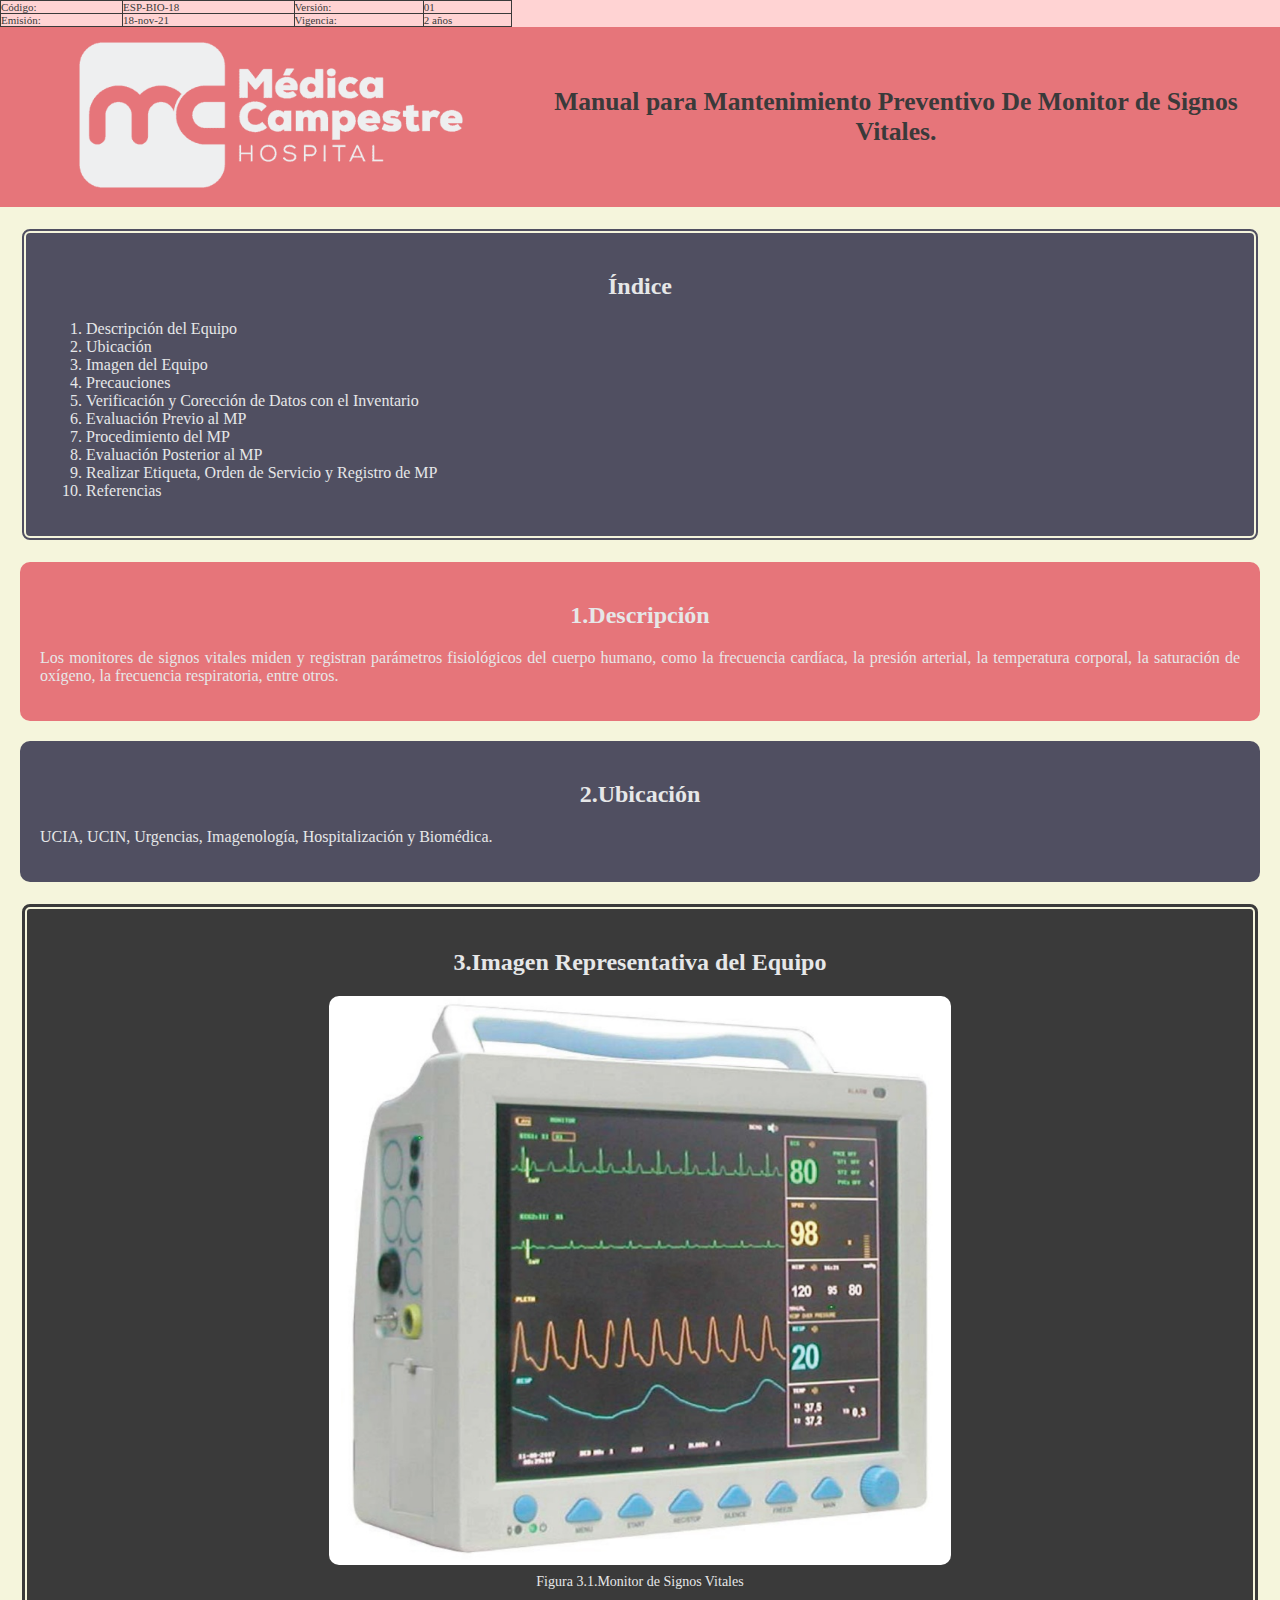
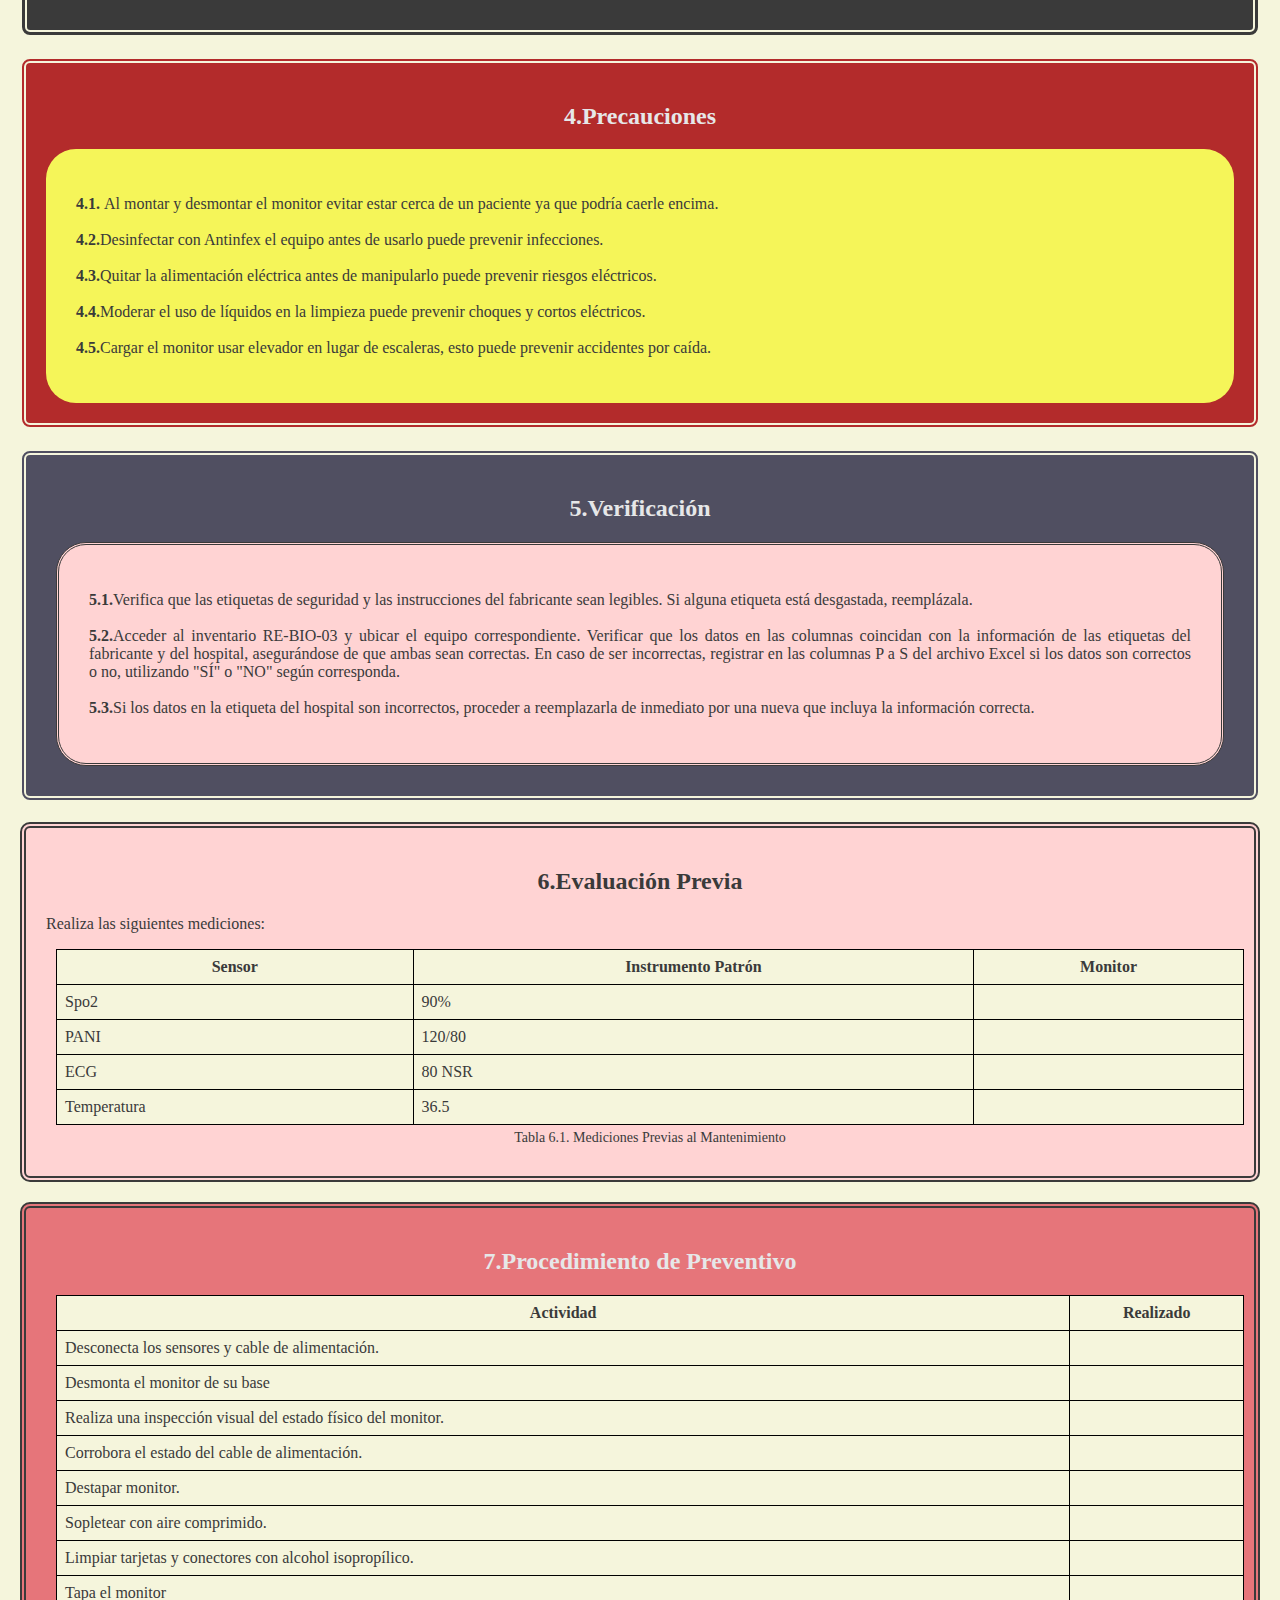
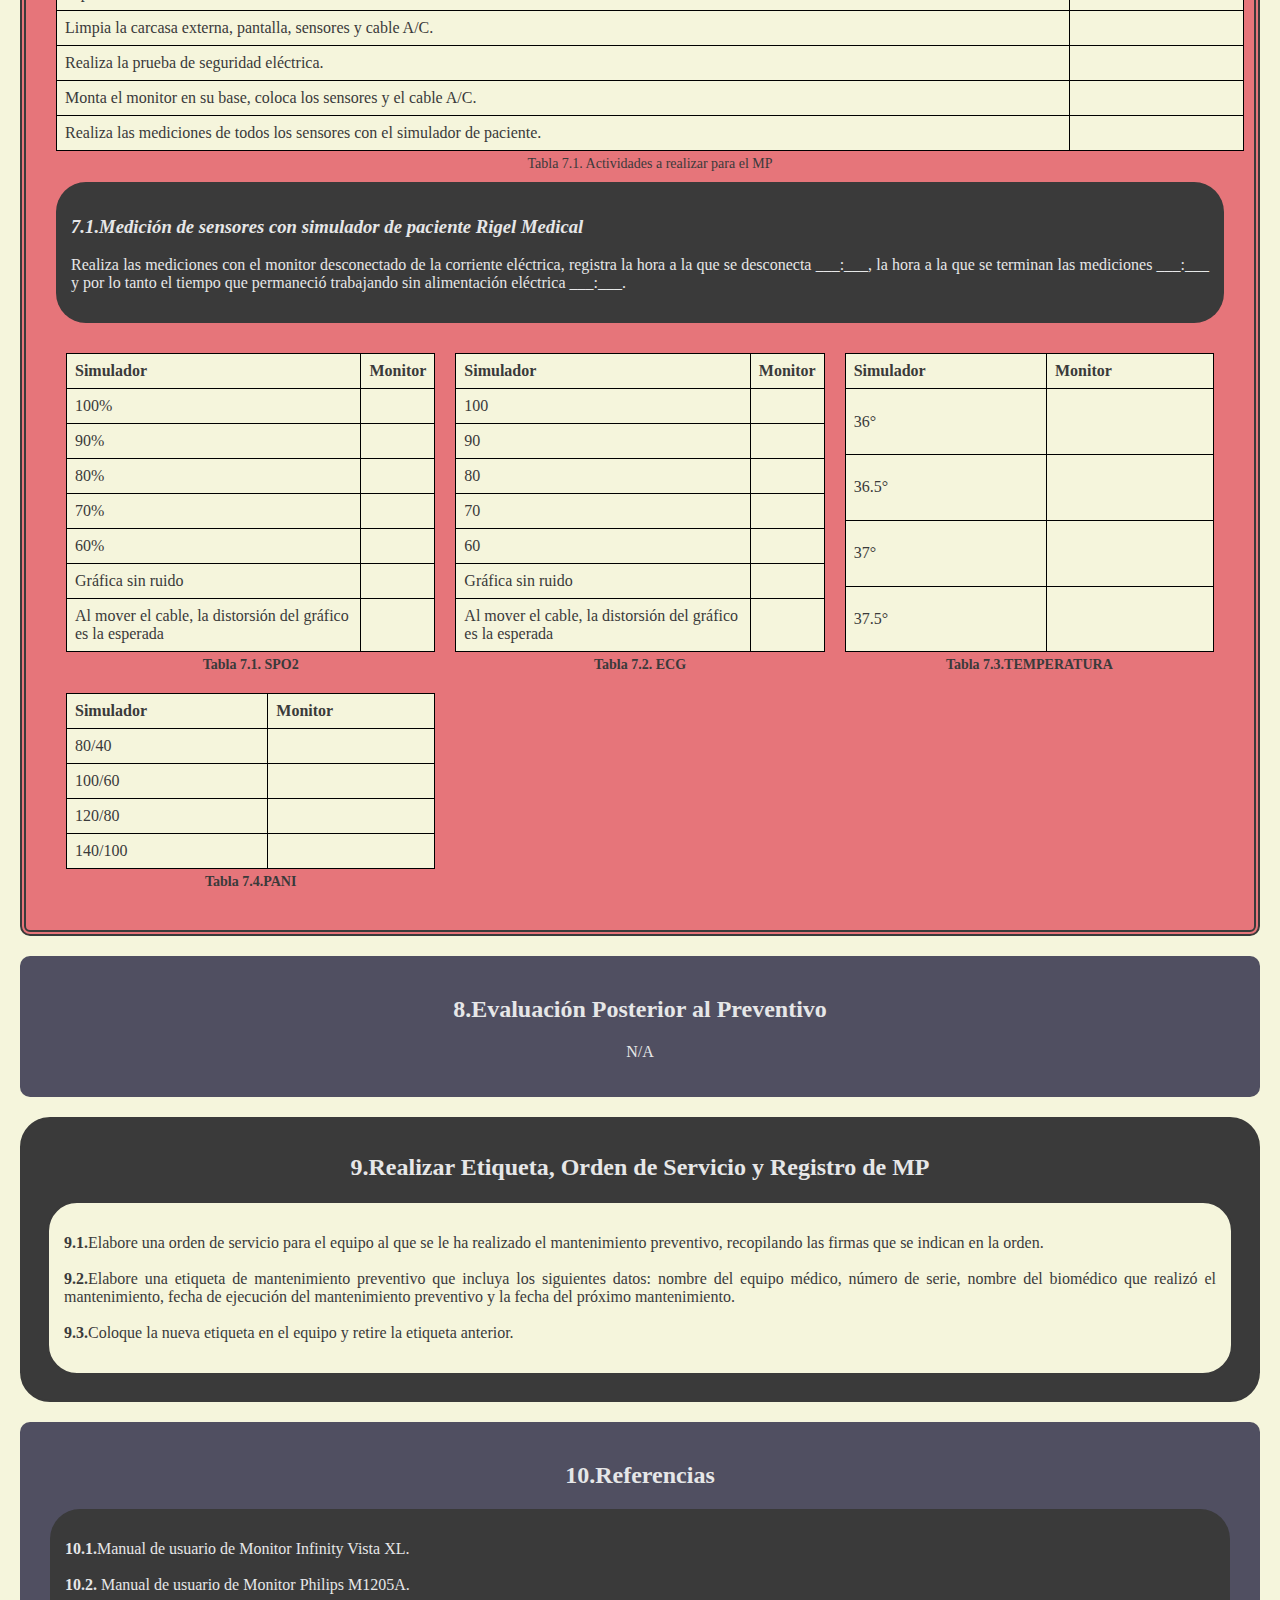
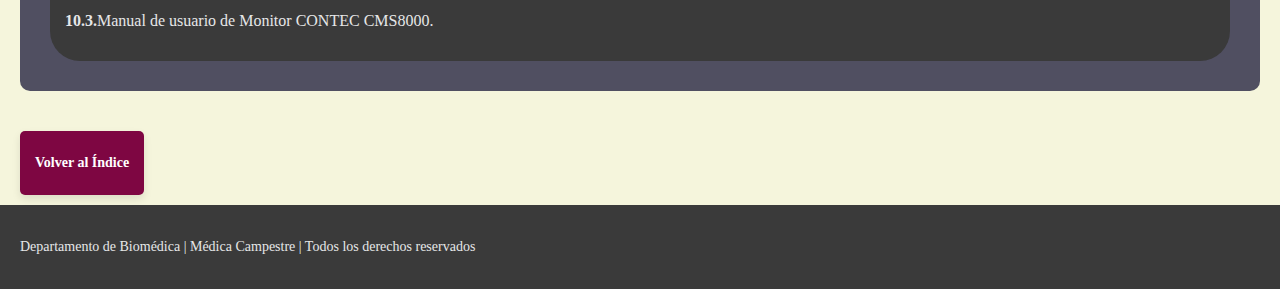
<file: index.html>
<!DOCTYPE html>
<html>
    <head>
        <meta charset="UTF-8">
        <meta name="viewport" content="width=device-width, initial-scale=1.0">
        <title>Manual para Mantenimiento Preventivo De Monitor de Signos Vitales.</title>
        <link rel="stylesheet" href="index.css">
    </head>
    <body>
        <div class="tabla-codigo">
            <table>
                <tr>
                    <td>Código: </td>
                    <td>ESP-BIO-18</td>
                    <td>Versión:</td>
                    <td>01</td>
                </tr>
                <tr>
                    <td>Emisión:</td>
                    <td>18-nov-21</td>
                    <td>Vigencia:</td>
                    <td>2 años</td>
                </tr>
            </table>
        </div>
        <header> 
            <div class="Logo">
                <img src="logo.png" alt="logo ">
            </div>
            <div class="Titulo">
                <h1>Manual para Mantenimiento Preventivo De Monitor de Signos Vitales.</h1>
            </div>
        </header>
        <div id="indice">
            <nav>
                <h2>Índice</h2>
                <ol>
                    <li><a href="#descripcion">Descripción del Equipo</a><br>
                    <li><a href="#ubicacion">Ubicación</a></li>
                    <li><a href="#img-equipo">Imagen del Equipo</a></li>
                    <li><a href="#precauciones">Precauciones</a></li>
                    <li><a href="#verificacion">Verificación y Corección de Datos con el Inventario</a></li>
                    <li><a href="#evaluacionPrevia">Evaluación Previo al MP</a></li>   
                    <li><a href="#procedimiento">Procedimiento del MP</a></li>
                    <li><a href="#evaluacionPosterior">Evaluación Posterior al MP</a></li>
                    <li><a href="#etiqueta-OS-RegistroMP">Realizar Etiqueta, Orden de Servicio y Registro de MP</a></li>
                    <li><a href="#referencias">Referencias</a></li>
                    </ol>
            </nav>
        </div>
        <section id="descripcion">
            <h2><strong>1.Descripción</strong></h2>
            <p>Los monitores de signos vitales miden y registran parámetros fisiológicos del cuerpo humano, como la frecuencia 
                cardíaca, la presión arterial, la temperatura corporal, la saturación de oxígeno, la frecuencia respiratoria, entre otros.
            </p>

        </section>
        
        <section id="ubicacion">
            <h2>2.Ubicación</h2>
            <p>UCIA, UCIN, Urgencias, Imagenología, Hospitalización y Biomédica. </p>

        </section>
        
        <section id="img-equipo">
            <h2>3.Imagen Representativa del Equipo</h2>
            <figure>
              <center> <img src="monitor.jpg" alt=""> </center>
              <figcaption>Figura 3.1.Monitor de Signos Vitales</figcaption>
            </figure>
        </section>
        <section id="precauciones">
                <h2>4.Precauciones</h2>
            <div class="cuadro-amarillo">
                <p>
                    <strong>4.1.</strong>&nbsp;Al montar y desmontar el monitor evitar estar cerca de un paciente ya que podría caerle encima. <br> <br>
                    <strong>4.2.</strong>Desinfectar con Antinfex el equipo antes de usarlo puede prevenir infecciones. <br> <br>
                    <strong>4.3.</strong>Quitar la alimentación eléctrica antes de manipularlo puede prevenir riesgos eléctricos. <br> <br>
                    <strong>4.4.</strong>Moderar el uso de líquidos en la limpieza puede prevenir choques y cortos eléctricos. <br> <br>
                    <strong>4.5.</strong>Cargar el monitor usar elevador en lugar de escaleras, esto puede prevenir accidentes por caída. 
                </p>
                 
                
        
        </div>
            
        </section>
        <section id="verificacion">
            <h2>5.Verificación</h2>
            <div class="cuadro-rosado">
            <p>
                    <strong>5.1.</strong>Verifica que las etiquetas de seguridad y las instrucciones del fabricante sean legibles. Si alguna etiqueta está desgastada, reemplázala. <br> <br>
                    <strong>5.2.</strong>Acceder al inventario RE-BIO-03 y ubicar el equipo correspondiente. Verificar que los datos en las columnas coincidan con la información de las 
                    etiquetas del fabricante y del hospital, asegurándose de que ambas sean correctas. En caso de ser incorrectas, registrar en las columnas P a S del archivo Excel si los 
                    datos son correctos o no, utilizando "SÍ" o "NO" según corresponda. <br> <br>
                    <strong>5.3.</strong>Si los datos en la etiqueta del hospital son incorrectos, proceder a reemplazarla de inmediato por una nueva que incluya la información correcta. 
                
            </p>
        </div>
        </section>
        <section id="evaluacionPrevia">
            <h2>6.Evaluación Previa</h2>
            <p>Realiza las siguientes mediciones:</p>
            <table class="tabla">
                <caption>Tabla 6.1. Mediciones Previas al Mantenimiento</caption>
                <tbody>
                    <tr>
                        <td><strong><center>Sensor</center></strong></td>
                        <td><strong><center>Instrumento Patrón</center></strong></td>
                        <td><strong><center>Monitor</center></strong></td>
                    </tr>
                    <tr>
                       <td>Spo2</td> 
                       <td>90%</td>
                       <td></td>
                       
                    </tr>
                    <tr>
                        <td>PANI</td>
                        <td>120/80</td>
                        <td></td>
                        
                    </tr>
                    <tr>
                        <td>ECG</td>
                        <td>80 NSR</td>
                        <td></td>
                    </tr>
                    <tr>
                        <td>Temperatura</td>
                        <td>36.5</td>
                        <td></td>
                    </tr>

                </tbody>
            </table>

            
            
        </section>
        <section id="procedimiento">
            <h2>7.Procedimiento de Preventivo</h2>
            <table class="tabla">
                <caption>Tabla 7.1. Actividades a realizar para el MP </caption>
                <tr>
                    <td><center><strong>Actividad</strong></center></td>
                    <td><center><strong>Realizado</strong></center></td>
                </tr>
                <tr>
                    <td>Desconecta los sensores y cable de alimentación.</td>
                    <td></td>
                </tr>
                <tr>
                    <td>Desmonta el monitor de su base </td>
                    <td></td>
                    
                </tr>
                <tr>
                    <td>Realiza una inspección visual del estado físico del monitor.</td>
                    <td></td>
                </tr>
                <tr>
                    <td>Corrobora el estado del cable de alimentación.</td>
                    <td></td>
                </tr>
                <tr>
                    <td>Destapar monitor.</td>
                    <td></td>
                </tr>
                <tr>
                    <td>Sopletear con aire comprimido.</td>
                    <td></td>
                </tr>
                
                <tr>
                    <td>Limpiar tarjetas y conectores con alcohol isopropílico.</td>
                        <td></td>
                </tr>
                <tr>
                    <td>Tapa el monitor </td>
                    <td></td>
                </tr>
                <tr>
                    <td>Limpia la carcasa externa, pantalla, sensores y cable A/C.</td>
                    <td></td>
                </tr>
                <tr>
                    <td>Realiza la prueba de seguridad eléctrica.</td>
                    <td></td>
                </tr>
                <tr>
                    <td>Monta el monitor en su base, coloca los sensores y el cable A/C.</td>
                    <td></td>

                </tr>
                <tr>
                    <td>Realiza las mediciones de todos los sensores con el simulador de paciente.</td>
                    <td></td>
                </tr>
            </table>
            
            <div class="cuadro-gris">
                <h3><i><strong>7.1.</strong>Medición de sensores con simulador de paciente Rigel Medical</i></h3>
            <p>Realiza las mediciones con el monitor desconectado de la corriente eléctrica, registra 
                la hora a la que se desconecta ___:___, la hora a la que se terminan las mediciones ___:___ y 
                por lo tanto el tiempo que permaneció trabajando sin alimentación eléctrica ___:___. </p>
               
            </div>
           
                <div class="table-container">
                    <table>
                        <caption>Tabla 7.1. SPO2</caption>
                        <thead>
                            <tr>
                                <th>Simulador</th>
                                <th>Monitor</th>
                            </tr>
                        </thead>
                        <tbody>
                            <tr><td>100%</td><td></td></tr>
                            <tr><td>90%</td><td></td></tr>
                            <tr><td>80%</td><td></td></tr>
                            <tr><td>70%</td><td></td></tr>
                            <tr><td>60%</td><td></td></tr>
                            <tr><td>Gráfica sin ruido</td><td></td></tr>
                            <tr><td>Al mover el cable, la distorsión del gráfico es la esperada</td><td></td></tr>
                        </tbody>
                    </table>
            
                    <table>
                        <caption>Tabla 7.2. ECG</caption>
                        <thead>
                            <tr>
                                <th>Simulador</th>
                                <th>Monitor</th>
                            </tr>
                        </thead>
                        <tbody>
                            <tr><td>100</td><td></td></tr>
                            <tr><td>90</td><td></td></tr>
                            <tr><td>80</td><td></td></tr>
                            <tr><td>70</td><td></td></tr>
                            <tr><td>60</td><td></td></tr>
                            <tr><td>Gráfica sin ruido</td><td></td></tr>
                            <tr><td>Al mover el cable, la distorsión del gráfico es la esperada</td><td></td></tr>
                        </tbody>
                    </table>
            
                    <table>
                        <caption>Tabla 7.3.TEMPERATURA</caption>
                        <thead>
                            <tr>
                                <th>Simulador</th>
                                <th>Monitor</th>
                            </tr>
                        </thead>
                        <tbody>
                            <tr><td>36°</td><td></td></tr>
                            <tr><td>36.5°</td><td></td></tr>
                            <tr><td>37°</td><td></td></tr>
                            <tr><td>37.5°</td><td></td></tr>
                        </tbody>
                    </table>
            
                    <table>
                        <caption>Tabla 7.4.PANI</caption>
                        <thead>
                            <tr>
                                <th>Simulador</th>
                                <th>Monitor</th>
                            </tr>
                        </thead>
                        <tbody>
                            <tr><td>80/40</td><td></td></tr>
                            <tr><td>100/60</td><td></td></tr>
                            <tr><td>120/80</td><td></td></tr>
                            <tr><td>140/100</td><td></td></tr>
                        </tbody>
                    </table>
                </div>
           
            

            
        </section>
        <section id="evaluacionPosterior">
            <h2>8.Evaluación Posterior al Preventivo</h2>
            <p><center>N/A</center></p>
        </section>
        <section id="etiqueta-OS-RegistroMP">
            <h2>9.Realizar Etiqueta, Orden de Servicio y Registro de MP</h2>
            <div class="cuadro-beige">
            <p>
                
                    <strong>9.1.</strong>Elabore una orden de servicio para el equipo al que se le ha realizado el mantenimiento preventivo, recopilando las firmas que se indican en la orden. <br> <br>
                    <strong>9.2.</strong>Elabore una etiqueta de mantenimiento preventivo que incluya los siguientes datos: nombre del equipo médico, número de serie, nombre del biomédico que realizó 
                        el mantenimiento, fecha de ejecución del mantenimiento preventivo y la fecha del próximo mantenimiento. <br> <br>
                    <strong>9.3.</strong>Coloque la nueva etiqueta en el equipo y retire la etiqueta anterior.
                
            </p>
        </div>
        </section>
        <section id="referencias">
            <h2>10.Referencias</h2>
            <div class="cuadro-gris">
                <p>
                <strong>10.1.</strong><a href="https://medicacampestre01-my.sharepoint.com/:b:/g/personal/julio_ramirez_medicacampestre_com/EeGW3vu8DN1KrcGRYXQlYJ4BVhwJIfJ9FbP7MlVZbp5Ezw?e=zewiI8">Manual de usuario de Monitor Infinity Vista XL.</a> <br> <br>
                <strong>10.2.</strong> <a href="https://medicacampestre01-my.sharepoint.com/:b:/g/personal/julio_ramirez_medicacampestre_com/ET7CseAg43ZBsrOZW941zIgBk56nnWtwJWrr3KlorYUfkg?e=3j69Gv">Manual de usuario de Monitor Philips M1205A. </a> <br> <br>
                <strong>10.3.</strong><a href="https://medicacampestre01-my.sharepoint.com/:b:/g/personal/julio_ramirez_medicacampestre_com/Ea6FfE5BAABJnE6cuNKJyZsBxd_EEVJW6gnx3MjlGNNvew?e=gXUgXS">Manual de usuario de Monitor CONTEC CMS8000.</a>
                    
                
                </p>
            </div>
            
            
        </section>
        <div id="inicio">
            <p>
                <a href="#indice">Volver al Índice</a>
            </p>
        </div>

        <footer>
            <p>Departamento de Biomédica | Médica Campestre | Todos los derechos reservados</p>
        </footer> 

    </body>
</html>
</file>
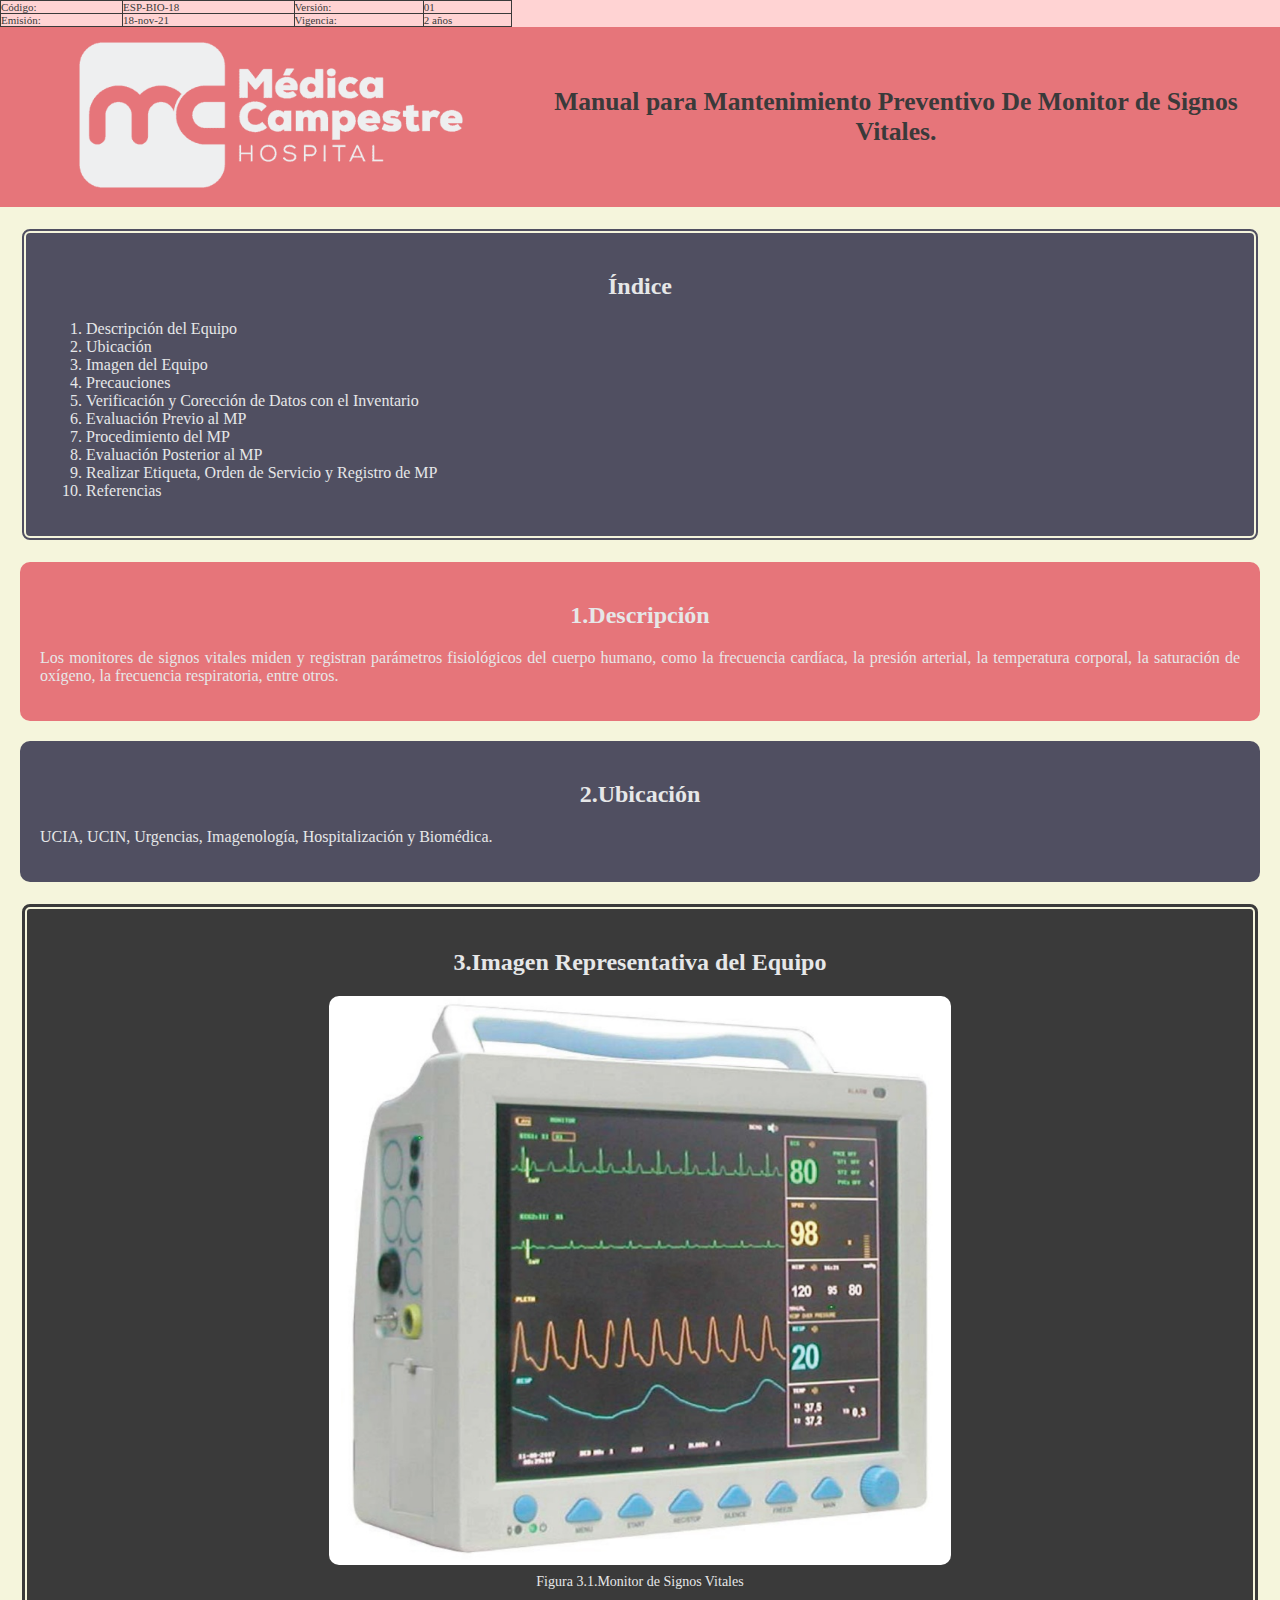
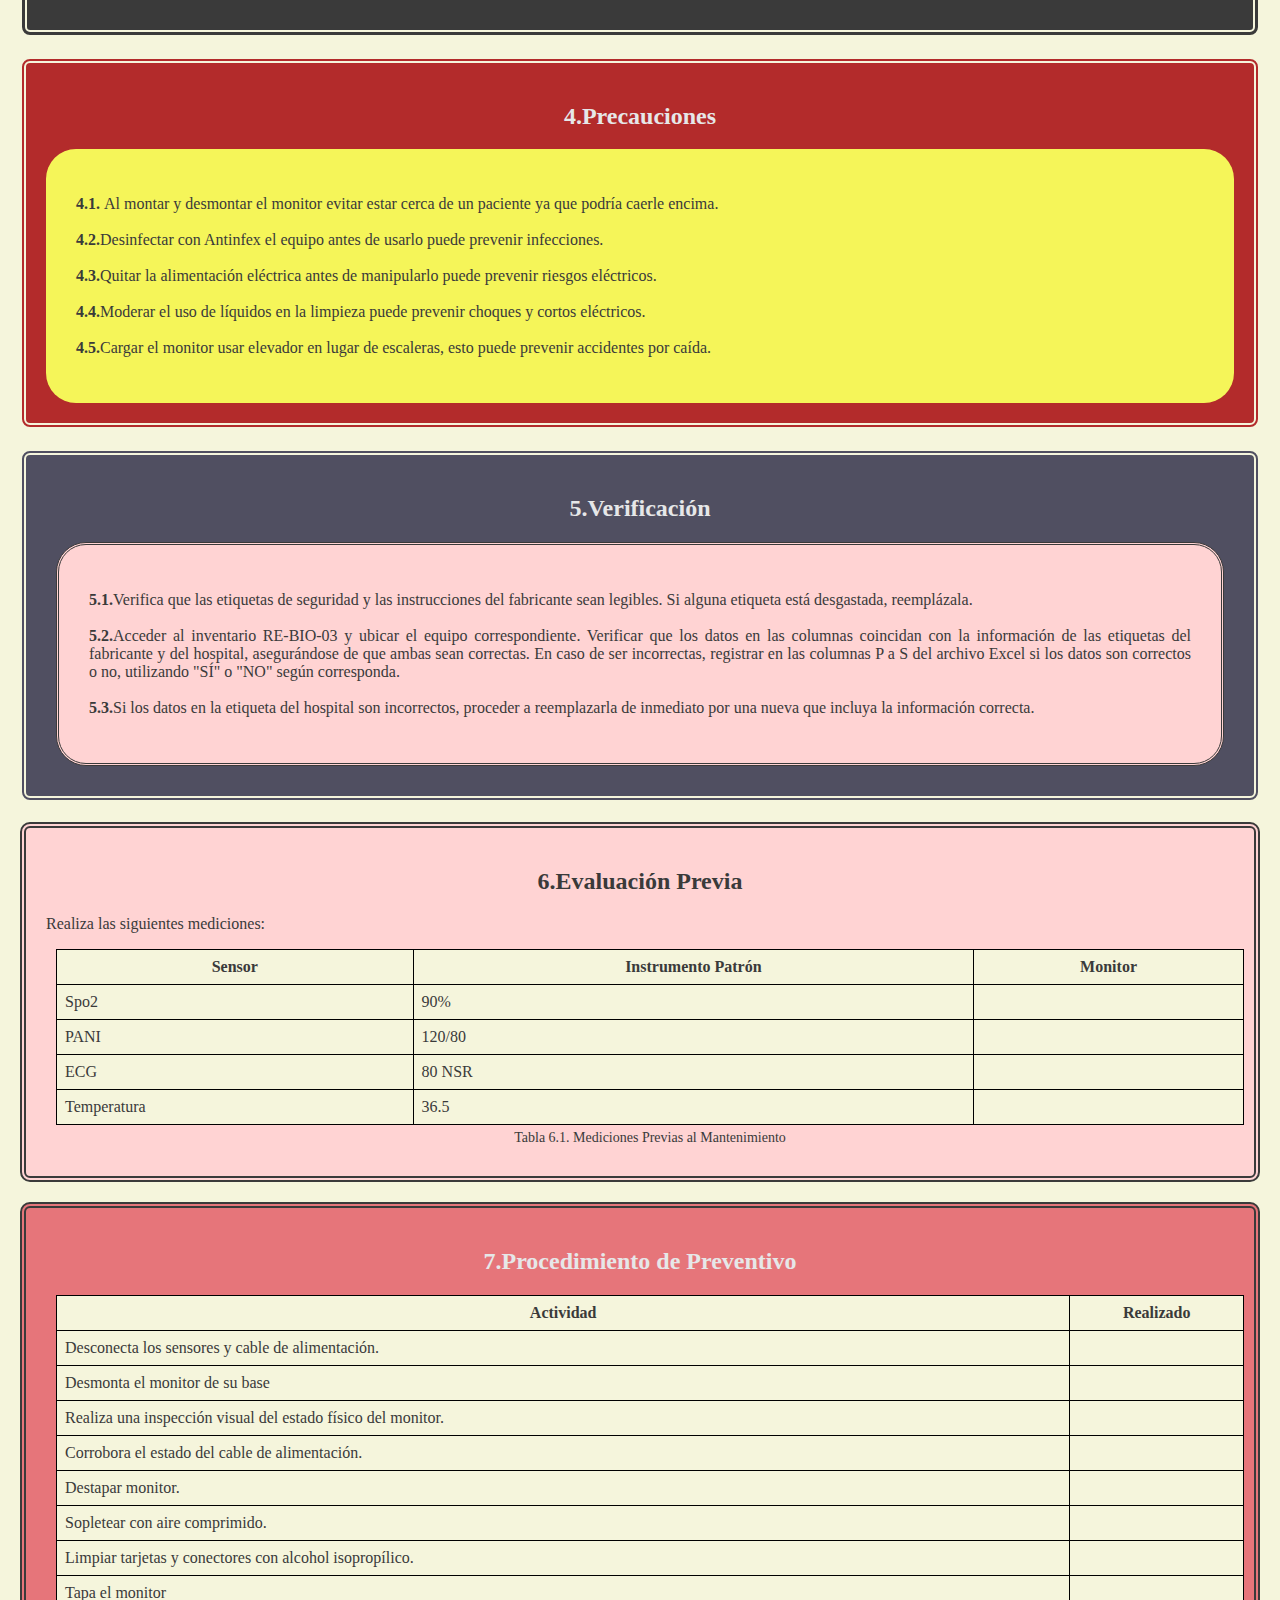
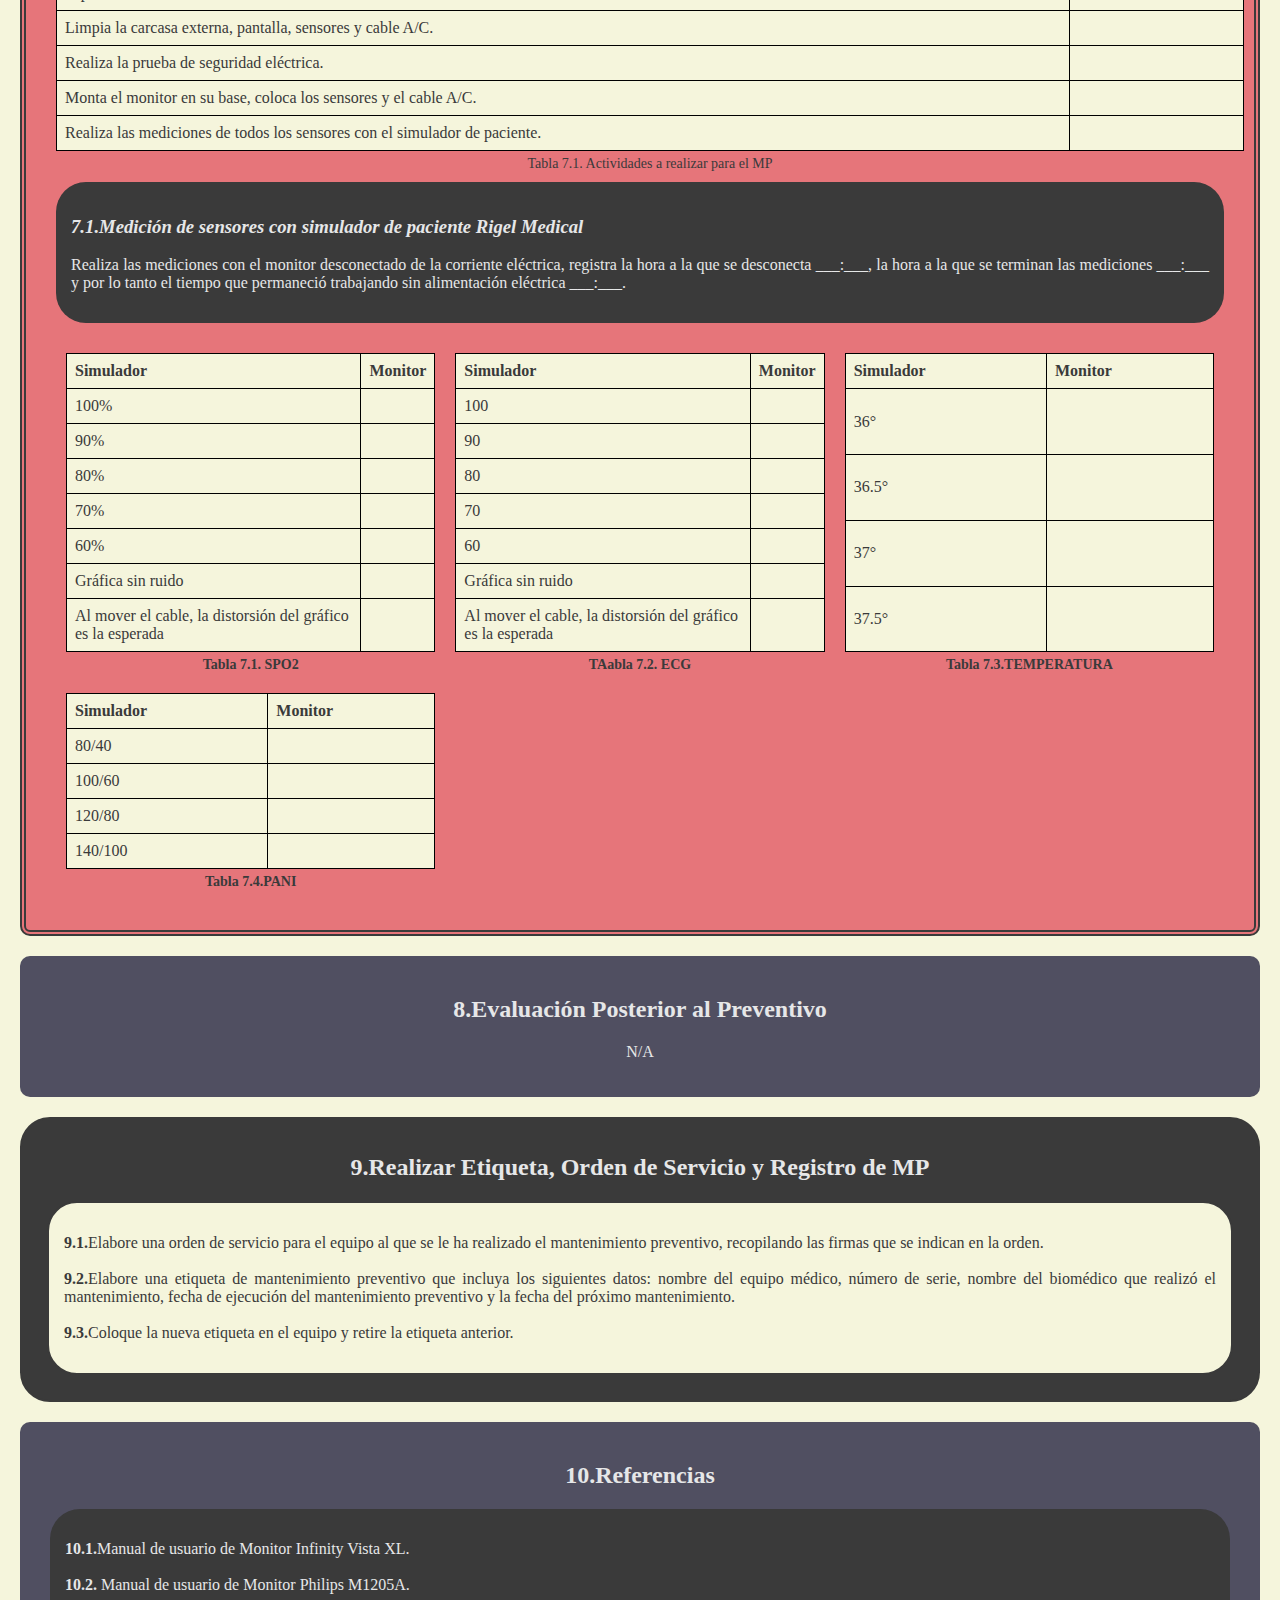
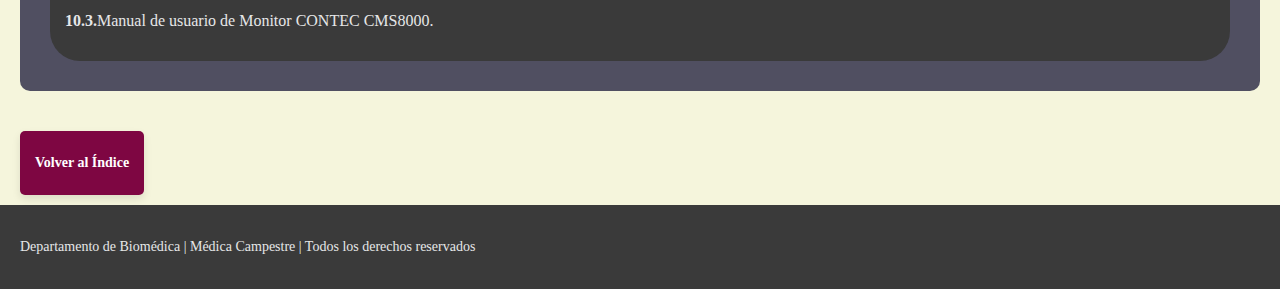
<file: ManualMttoP-MSV.html>
<!DOCTYPE html>
<html>
    <head>
        <meta charset="UTF-8">
        <meta name="viewport" content="width=device-width, initial-scale=1.0">
        <title>Manual para Mantenimiento Preventivo De Monitor de Signos Vitales.</title>
        <link rel="stylesheet" href="index.css">
    </head>
    <body>
        <div class="tabla-codigo">
            <table>
                <tr>
                    <td>Código: </td>
                    <td>ESP-BIO-18</td>
                    <td>Versión:</td>
                    <td>01</td>
                </tr>
                <tr>
                    <td>Emisión:</td>
                    <td>18-nov-21</td>
                    <td>Vigencia:</td>
                    <td>2 años</td>
                </tr>
            </table>
        </div>
        <header> 
            <div class="Logo">
                <img src="logo.png" alt="logo ">
            </div>
            <div class="Titulo">
                <h1>Manual para Mantenimiento Preventivo De Monitor de Signos Vitales.</h1>
            </div>
        </header>
        <div id="indice">
            <nav>
                <h2>Índice</h2>
                <ol>
                    <li><a href="#descripcion">Descripción del Equipo</a><br>
                    <li><a href="#ubicacion">Ubicación</a></li>
                    <li><a href="#img-equipo">Imagen del Equipo</a></li>
                    <li><a href="#precauciones">Precauciones</a></li>
                    <li><a href="#verificacion">Verificación y Corección de Datos con el Inventario</a></li>
                    <li><a href="#evaluacionPrevia">Evaluación Previo al MP</a></li>   
                    <li><a href="#procedimiento">Procedimiento del MP</a></li>
                    <li><a href="#evaluacionPosterior">Evaluación Posterior al MP</a></li>
                    <li><a href="#etiqueta-OS-RegistroMP">Realizar Etiqueta, Orden de Servicio y Registro de MP</a></li>
                    <li><a href="#referencias">Referencias</a></li>
                    </ol>
            </nav>
        </div>
        <section id="descripcion">
            <h2><strong>1.Descripción</strong></h2>
            <p>Los monitores de signos vitales miden y registran parámetros fisiológicos del cuerpo humano, como la frecuencia 
                cardíaca, la presión arterial, la temperatura corporal, la saturación de oxígeno, la frecuencia respiratoria, entre otros.
            </p>

        </section>
        
        <section id="ubicacion">
            <h2>2.Ubicación</h2>
            <p>UCIA, UCIN, Urgencias, Imagenología, Hospitalización y Biomédica. </p>

        </section>
        
        <section id="img-equipo">
            <h2>3.Imagen Representativa del Equipo</h2>
            <figure>
              <center> <img src="monitor.jpg" alt=""> </center>
              <figcaption>Figura 3.1.Monitor de Signos Vitales</figcaption>
            </figure>
        </section>
        <section id="precauciones">
                <h2>4.Precauciones</h2>
            <div class="cuadro-amarillo">
                <p>
                    <strong>4.1.</strong>&nbsp;Al montar y desmontar el monitor evitar estar cerca de un paciente ya que podría caerle encima. <br> <br>
                    <strong>4.2.</strong>Desinfectar con Antinfex el equipo antes de usarlo puede prevenir infecciones. <br> <br>
                    <strong>4.3.</strong>Quitar la alimentación eléctrica antes de manipularlo puede prevenir riesgos eléctricos. <br> <br>
                    <strong>4.4.</strong>Moderar el uso de líquidos en la limpieza puede prevenir choques y cortos eléctricos. <br> <br>
                    <strong>4.5.</strong>Cargar el monitor usar elevador en lugar de escaleras, esto puede prevenir accidentes por caída. 
                </p>
                 
                
        
        </div>
            
        </section>
        <section id="verificacion">
            <h2>5.Verificación</h2>
            <div class="cuadro-rosado">
            <p>
                    <strong>5.1.</strong>Verifica que las etiquetas de seguridad y las instrucciones del fabricante sean legibles. Si alguna etiqueta está desgastada, reemplázala. <br> <br>
                    <strong>5.2.</strong>Acceder al inventario RE-BIO-03 y ubicar el equipo correspondiente. Verificar que los datos en las columnas coincidan con la información de las 
                    etiquetas del fabricante y del hospital, asegurándose de que ambas sean correctas. En caso de ser incorrectas, registrar en las columnas P a S del archivo Excel si los 
                    datos son correctos o no, utilizando "SÍ" o "NO" según corresponda. <br> <br>
                    <strong>5.3.</strong>Si los datos en la etiqueta del hospital son incorrectos, proceder a reemplazarla de inmediato por una nueva que incluya la información correcta. 
                
            </p>
        </div>
        </section>
        <section id="evaluacionPrevia">
            <h2>6.Evaluación Previa</h2>
            <p>Realiza las siguientes mediciones:</p>
            <table class="tabla">
                <caption>Tabla 6.1. Mediciones Previas al Mantenimiento</caption>
                <tbody>
                    <tr>
                        <td><strong><center>Sensor</center></strong></td>
                        <td><strong><center>Instrumento Patrón</center></strong></td>
                        <td><strong><center>Monitor</center></strong></td>
                    </tr>
                    <tr>
                       <td>Spo2</td> 
                       <td>90%</td>
                       <td></td>
                       
                    </tr>
                    <tr>
                        <td>PANI</td>
                        <td>120/80</td>
                        <td></td>
                        
                    </tr>
                    <tr>
                        <td>ECG</td>
                        <td>80 NSR</td>
                        <td></td>
                    </tr>
                    <tr>
                        <td>Temperatura</td>
                        <td>36.5</td>
                        <td></td>
                    </tr>

                </tbody>
            </table>

            
            
        </section>
        <section id="procedimiento">
            <h2>7.Procedimiento de Preventivo</h2>
            <table class="tabla">
                <caption>Tabla 7.1. Actividades a realizar para el MP </caption>
                <tr>
                    <td><center><strong>Actividad</strong></center></td>
                    <td><center><strong>Realizado</strong></center></td>
                </tr>
                <tr>
                    <td>Desconecta los sensores y cable de alimentación.</td>
                    <td></td>
                </tr>
                <tr>
                    <td>Desmonta el monitor de su base </td>
                    <td></td>
                    
                </tr>
                <tr>
                    <td>Realiza una inspección visual del estado físico del monitor.</td>
                    <td></td>
                </tr>
                <tr>
                    <td>Corrobora el estado del cable de alimentación.</td>
                    <td></td>
                </tr>
                <tr>
                    <td>Destapar monitor.</td>
                    <td></td>
                </tr>
                <tr>
                    <td>Sopletear con aire comprimido.</td>
                    <td></td>
                </tr>
                
                <tr>
                    <td>Limpiar tarjetas y conectores con alcohol isopropílico.</td>
                        <td></td>
                </tr>
                <tr>
                    <td>Tapa el monitor </td>
                    <td></td>
                </tr>
                <tr>
                    <td>Limpia la carcasa externa, pantalla, sensores y cable A/C.</td>
                    <td></td>
                </tr>
                <tr>
                    <td>Realiza la prueba de seguridad eléctrica.</td>
                    <td></td>
                </tr>
                <tr>
                    <td>Monta el monitor en su base, coloca los sensores y el cable A/C.</td>
                    <td></td>

                </tr>
                <tr>
                    <td>Realiza las mediciones de todos los sensores con el simulador de paciente.</td>
                    <td></td>
                </tr>
            </table>
            
            <div class="cuadro-gris">
                <h3><i><strong>7.1.</strong>Medición de sensores con simulador de paciente Rigel Medical</i></h3>
            <p>Realiza las mediciones con el monitor desconectado de la corriente eléctrica, registra 
                la hora a la que se desconecta ___:___, la hora a la que se terminan las mediciones ___:___ y 
                por lo tanto el tiempo que permaneció trabajando sin alimentación eléctrica ___:___. </p>
               
            </div>
           
                <div class="table-container">
                    <table>
                        <caption>Tabla 7.1. SPO2</caption>
                        <thead>
                            <tr>
                                <th>Simulador</th>
                                <th>Monitor</th>
                            </tr>
                        </thead>
                        <tbody>
                            <tr><td>100%</td><td></td></tr>
                            <tr><td>90%</td><td></td></tr>
                            <tr><td>80%</td><td></td></tr>
                            <tr><td>70%</td><td></td></tr>
                            <tr><td>60%</td><td></td></tr>
                            <tr><td>Gráfica sin ruido</td><td></td></tr>
                            <tr><td>Al mover el cable, la distorsión del gráfico es la esperada</td><td></td></tr>
                        </tbody>
                    </table>
            
                    <table>
                        <caption>TAabla 7.2. ECG</caption>
                        <thead>
                            <tr>
                                <th>Simulador</th>
                                <th>Monitor</th>
                            </tr>
                        </thead>
                        <tbody>
                            <tr><td>100</td><td></td></tr>
                            <tr><td>90</td><td></td></tr>
                            <tr><td>80</td><td></td></tr>
                            <tr><td>70</td><td></td></tr>
                            <tr><td>60</td><td></td></tr>
                            <tr><td>Gráfica sin ruido</td><td></td></tr>
                            <tr><td>Al mover el cable, la distorsión del gráfico es la esperada</td><td></td></tr>
                        </tbody>
                    </table>
            
                    <table>
                        <caption>Tabla 7.3.TEMPERATURA</caption>
                        <thead>
                            <tr>
                                <th>Simulador</th>
                                <th>Monitor</th>
                            </tr>
                        </thead>
                        <tbody>
                            <tr><td>36°</td><td></td></tr>
                            <tr><td>36.5°</td><td></td></tr>
                            <tr><td>37°</td><td></td></tr>
                            <tr><td>37.5°</td><td></td></tr>
                        </tbody>
                    </table>
            
                    <table>
                        <caption>Tabla 7.4.PANI</caption>
                        <thead>
                            <tr>
                                <th>Simulador</th>
                                <th>Monitor</th>
                            </tr>
                        </thead>
                        <tbody>
                            <tr><td>80/40</td><td></td></tr>
                            <tr><td>100/60</td><td></td></tr>
                            <tr><td>120/80</td><td></td></tr>
                            <tr><td>140/100</td><td></td></tr>
                        </tbody>
                    </table>
                </div>
           
            

            
        </section>
        <section id="evaluacionPosterior">
            <h2>8.Evaluación Posterior al Preventivo</h2>
            <p><center>N/A</center></p>
        </section>
        <section id="etiqueta-OS-RegistroMP">
            <h2>9.Realizar Etiqueta, Orden de Servicio y Registro de MP</h2>
            <div class="cuadro-beige">
            <p>
                
                    <strong>9.1.</strong>Elabore una orden de servicio para el equipo al que se le ha realizado el mantenimiento preventivo, recopilando las firmas que se indican en la orden. <br> <br>
                    <strong>9.2.</strong>Elabore una etiqueta de mantenimiento preventivo que incluya los siguientes datos: nombre del equipo médico, número de serie, nombre del biomédico que realizó 
                        el mantenimiento, fecha de ejecución del mantenimiento preventivo y la fecha del próximo mantenimiento. <br> <br>
                    <strong>9.3.</strong>Coloque la nueva etiqueta en el equipo y retire la etiqueta anterior.
                
            </p>
        </div>
        </section>
        <section id="referencias">
            <h2>10.Referencias</h2>
            <div class="cuadro-gris">
                <p>
                <strong>10.1.</strong><a href="https://medicacampestre01-my.sharepoint.com/:b:/g/personal/julio_ramirez_medicacampestre_com/EeGW3vu8DN1KrcGRYXQlYJ4BVhwJIfJ9FbP7MlVZbp5Ezw?e=zewiI8">Manual de usuario de Monitor Infinity Vista XL.</a> <br> <br>
                <strong>10.2.</strong> <a href="https://medicacampestre01-my.sharepoint.com/:b:/g/personal/julio_ramirez_medicacampestre_com/ET7CseAg43ZBsrOZW941zIgBk56nnWtwJWrr3KlorYUfkg?e=3j69Gv">Manual de usuario de Monitor Philips M1205A. </a> <br> <br>
                <strong>10.3.</strong><a href="https://medicacampestre01-my.sharepoint.com/:b:/g/personal/julio_ramirez_medicacampestre_com/Ea6FfE5BAABJnE6cuNKJyZsBxd_EEVJW6gnx3MjlGNNvew?e=gXUgXS">Manual de usuario de Monitor CONTEC CMS8000.</a>
                    
                
                </p>
            </div>
            
            
        </section>
        <div id="inicio">
            <p>
                <a href="#indice">Volver al Índice</a>
            </p>
        </div>

        <footer>
            <p>Departamento de Biomédica | Médica Campestre | Todos los derechos reservados</p>
        </footer> 

    </body>
</html>
</file>
<file: index.css>
:root {
    --rosa: #e6757a; 
    --gris-oxford: #3a3a3a;
    --azul-: #504F61;
    --fondo-rosado-suave: #ffd3d3;
    --blanco: #e6e7e8;
    --fucsia: #7e0642;
    --rojo: rgb(179, 43, 43);  
    --amarillo:rgb(245, 245, 89);  
}
body{
    font-family: 'Georgia', sans-serif;
    margin: 0;
    padding: 0;
    background-color: #f4f4f4;
    color: #333333;
    
}
h2{
    text-align: center;

}
p{
    text-align: justify;
}
.tabla-codigo {
    width: 100%; /* Tamaño para la tabla */
    margin-left: 0; /* Alinea la tabla a la izquierda */
    margin-top: 0px;
    margin-bottom: 0px;
    background-color: var(--fondo-rosado-suave);

}

.tabla-codigo table {
    width: 40%; /* Para que la tabla ocupe todo el ancho del div */
    border-collapse: collapse; /* Quita los espacios entre bordes */
   
}

.tabla-codigo td {
    border: 1px solid var(--gris-oxford); /* Color del borde */
    padding: 0px; /* Espaciado interno */
    font-size: 11px; /* Texto de tamaño pequeño */
    text-align: left; /* Alineación a la izquierda */
    background-color: var(--fondo-rosado-suave); /* Fondo blanco para las celdas */
}
.tabla-codigo tr:nth-child(even) {
    background-color: var(--fondo-rosado-suave); /* Color de fondo para filas pares */
}

header {
    display: flex;
    align-items: center;
    background-color:var(--rosa);
    padding: 20px;
    color: var(--gris-oxford);
    font-size: 0.8rem;

}

.logo {
    flex: 0 1 15%; /* Ocupa el 25% del ancho */
    max-width: 15%; /* Asegura que no exceda el 25% */
    text-align: left; /* Alinea el logo a la izquierda */
}

.logo img {
    width: 100%; /* Se adapta al contenedor */
    height: auto; /* Mantiene proporción */
}


.Titulo {
    flex: 1 1; /* Ocupa el restante del espacio */
    text-align: center;
    
}


.contacto{
    background-color: #333333;
    display: flex;
    color: #e6e7e8;
    padding: 2px;
    
}
.contacto p{
    padding: 0px;
    margin: 0px;  

}

a{
    text-decoration: none;
}
#indice{
    background-color: var(--azul-);
    border: 6px double beige;
    color: var(--blanco);
    text-align: justify;
    margin: 20px;
    padding: 20px;
    border-radius: 10px;



}
#indice a {
    text-decoration: none;
    color: var(--blanco); /* Cambia el color según tus preferencias */
}

/* También puedes aplicar otros estilos como el color y el tamaño de fuente */
#indice a:hover {
    color:var(--fucsia); /* Cambia el color al pasar el cursor por encima */
}
h4 {
    font-weight: normal;
    margin: 1;

}


#descripcion {
    background-color: var(--rosa);
    color: var(--blanco);
    text-align: justify;
    margin: 20px;
    padding: 20px;
    border-radius: 10px;

}
#descripcion a{
    text-decoration: none;
    color: var(--blanco);
    

}


#ubicacion{
    background-color: var(--azul-);
    color: var(--blanco);
    text-align: justify;
    margin: 20px;
    padding: 20px;
    border-radius: 10px;
    
}
#img-equipo{
    background-color: var(--gris-oxford);
    color: var(--blanco);
    border: 7px double beige; 
    text-align: justify;
    margin: 20px;
    padding: 20px;
    border-radius: 10px;
 }
#precauciones{
    background-color: var(--rojo);
    color: var(--blanco);
    border: 6px double beige;
    text-align: justify;
    margin: 20px;
    padding: 20px;
    border-radius: 10px;
   
 }
 
 
 #verificacion{
    background-color: var(--azul-);
    color: var(--blanco);
    border: 6px double beige;
    text-align: justify;
    margin: 20px;
    padding: 20px;
    border-radius: 10px;
    
 }
 #evaluacionPrevia{
    background-color: var(--fondo-rosado-suave);
    color: var(--gris-oxford);
    border: 6px double var(--gris-oxford);
    text-align: justify;
    margin: 20px;
    padding: 20px;
    border-radius: 10px;
    
 }
 
 #procedimiento{
    background-color: var(--rosa);
    color: var(--blanco);
    border: 6px double var(--gris-oxford);
    text-align: justify;
    margin: 20px;
    padding: 20px;
    border-radius: 10px;
   

}
#evaluacionPosterior{
    background-color: var(--azul-);
    color: var(--blanco);
    border: 6px ;
    text-align: justify;
    margin: 20px;
    padding: 20px;
    border-radius: 10px;
   
    
 }
 #etiqueta-OS-RegistroMP{
    margin: 20px;
    border: 2px double var(--gris-oxford); /* Borde simple */
    padding: 15px;
    border-radius: 30px;
    background-color:var(--gris-oxford);
    color: var(--blanco);
    

 }
 #referencias
 {background-color: var(--azul-);
    color: var(--blanco);
    border: 6px ;
    text-align: justify;
    margin: 20px;
    padding: 20px;
    border-radius: 10px;

 }
 #referencias a {
    text-decoration: none; /* Elimina el subrayado */
    color: var(--blanco); /* Cambia el color si lo deseas */
}

/* Cambia el color del enlace al pasar el cursor */
#referencias a:hover {
    color: var(--fucsia);
}
/*Estilos de Cuadro de Texto y Tablas*/
/*Tabla formato nx2*/
 .tabla {
    width: 100%; /* Ocupa el 100% del ancho del contenedor */
    border-collapse: collapse; /* Combina los bordes de las celdas */
    background-color: beige;
    text-align: justify;
    color: var(--gris-oxford);
    margin: 10px;
}
.tabla th, .tabla td {
    border: 1px solid black; /* Bordes para las celdas */
    text-align: left; /* Alineación del texto en las celdas */
    padding: 8px; /* Espaciado interno de las celdas */
    background-color: beige;
}
caption {
    caption-side: bottom; /* Muestra el pie de tabla en la parte inferior */
    font-size: 14px;
    color: var(--gris-oxford);
    margin-top: 5px;
}

body {
    font-family: Georgia, 'Times New Roman', Times, serif, sans-serif;
    background-color: beige;
    color: var(--gris-oxford);
}

.table-container {
    display: grid;
    grid-template-columns: repeat(auto-fit, minmax(300px, 1fr));
    gap: 20px;
    padding: 20px;
    
    color: var(--gris-oxford);
}

table {
    width: 100%;
    border-collapse: collapse;
    
}

.table-container caption {
    font-weight: bold;
    
}

.table-container th, .table-container td {
    border: 1px solid #000;
    padding: 8px;
    text-align: left;
    background-color: beige;
}

thead th {
    background-color: #f1f1f1;
}

 .cuadro-amarillo{
    border: 2px double var(); /* Borde simple */
    padding: 30px;
    border-radius: 30px;
    background-color: var(--amarillo);
    color: var(--gris-oxford);
    text-align: justify;
 }

 .cuadro-beige{
    border: 2px double var(--gris-oxford); 
    padding: 15px;
    margin: 10px;
    border-radius: 30px;
    background-color: beige;
    color: var(--gris-oxford);
    text-align: justify;
 }
 .cuadro-gris
 {
    border: 2px ;
    padding: 15px;
    border-radius: 30px;
    background-color: var(--gris-oxford);
    color: var(--blanco);
    margin: 10px;
 }

 .cuadro-azul{
    border: 2px double var(--azul-); 
    padding: 15px;
    border-radius: 30px;
    background-color: var(--azul-);
    color: var(--blanco);
    margin: 10px;
    text-align: justify;
 }
 .cuadro-rosa{
    border: 3px double var(--gris-oxford); 
    padding: 15px;
    border-radius: 30px;
    background-color: var(--rosa);
    color: var(--blanco);
    margin: 10px;

 }
 .cuadro-rosado{
    border: 3px double var(--gris-oxford); 
    padding: 30px;
    border-radius: 30px;
    background-color: var(--fondo-rosado-suave);
    color: var(--gris-oxford);
    margin: 10px;


 }


/*Tamaños de imagen*/
figure {
    text-align: center; /* Centra la figura */
    margin: 20px auto; /* Espaciado alrededor de la figura */
    width: 70%; /* Ajusta el ancho según sea necesario */
}
figcaption {
    font-size: 14px; /* Tamaño de la fuente del pie de foto */
    color: var(--blanco); /* Color de texto */
    margin-top: 5px; /* Espacio entre la imagen y el pie de foto */
}
.img-med{
    max-width: 70%;
    height: auto;
    border-radius: 7px;
 }
 /* Imágenes responsivas */
img {
    max-width: 100%;
    height: auto;
    border-radius: 10px;
    
}
.img-ch{
    max-width: 15%;
    height: auto;
    margin-top: .25cm;
    border-radius: 0px;
    

}
.img-tabla{
    max-width: 80%;
    height: auto;
    border-radius: 7px;
}
#inicio {
    display: inline-block;
    background-color: var(--fucsia);
    color: beige;
    padding: 10px 15px;
    border-radius: 5px;
    box-shadow: 0 4px 8px rgba(0, 0, 0, 0.1);
    text-align: center;
    font-size: 14px;
    font-weight: bold;
    cursor: pointer;
    transition: background-color 0.3s ease;
    margin-top: 20px;
    margin-bottom: 10px;
    margin-left: 20px;
}

#inicio a {
    color: white;
    text-decoration: none;
}

#inicio :hover {
    background-color: var(--gris-oxford);
}


 /*Pie de página*/
 footer {
    text-align: center;
    background-color: var(--gris-oxford);
    color: var(--blanco);
    padding: 10px;
}

/* Adaptación a la pantalla de escritorio
Cuando una pantalla sea más ancha que 8.2 cm entonces entra en el modo escritorio
*/
@media (min-width: 8cm) {
    img {
        width: 75%;
    }

    header {
        flex-direction: row; /* Mantiene la dirección en fila */
        padding: 15px;
    }

    header title {
        margin: 0 auto; /* Centra el título cuando la pantalla es pequeña */
    }

    section {
        padding: 15px;
    }

    footer {
        padding: 20px;
        font-size: 14px;
    }
    .contacto{
        
        color: var(--blanco);
        background-color: #3a3a3a;
        padding: 10px;
        
    }
    header {
        flex-direction: row;
        text-align: center;
        gap: 0; /* Sin espacio adicional en pantallas pequeñas */
    }

    .logo, .titulo {
        flex: 0 0 auto;
        max-width: 100%;
    }
}
</file>
